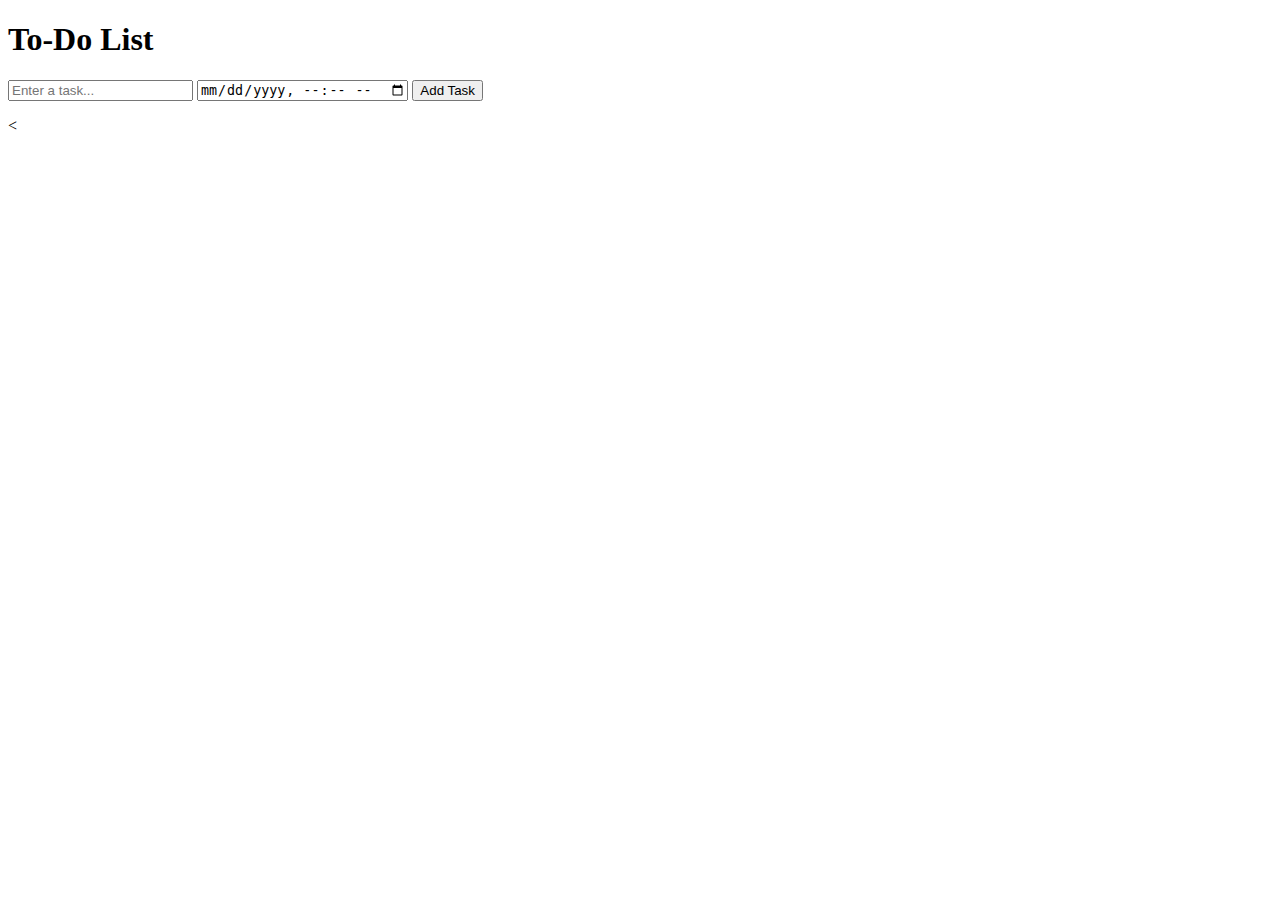
<file: index.html>
<!DOCTYPE html>
<html lang="en">
<head>
  <meta charset="UTF-8">
  <meta name="viewport" content="width=device-width, initial-scale=1.0">
  <title>To-Do List</title>
  
</head>
<body>

  <div class="todo-container">
    <h1>To-Do List</h1>
    <div class="input-wrapper">
      <input type="text" id="taskInput" placeholder="Enter a task...">
      <input type="datetime-local" id="taskDateTime">
      <button onclick="addTask()">Add Task</button>
    </div>
    <ul id="taskList" class="task-list"></ul>
  </div>

  <
</body>
</html>
</file>
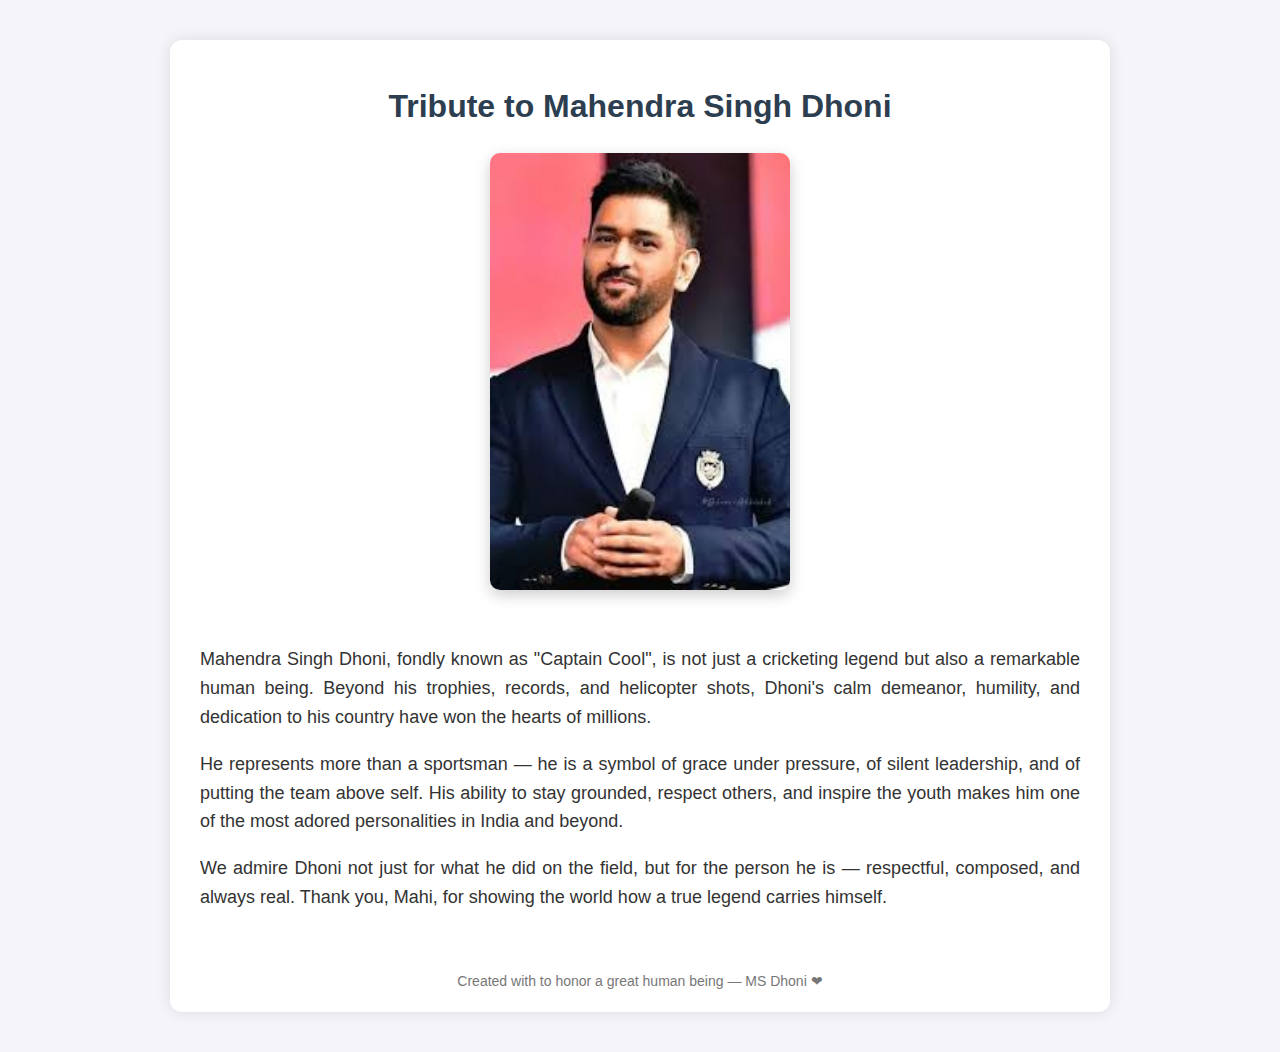
<file: index1.html>
<!DOCTYPE html>
<html lang="en">
<head>
 <meta charset="UTF-8">
 <title>Tribute to MS Dhoni</title>
 <link rel="stylesheet" href="style1.css">
</head>
<body>
 <div class="container">
 <h1>Tribute to Mahendra Singh Dhoni</h1>
 <div class="img-container">
 <img 
src="[data-uri]" alt="MS Dhoni">
 </div>
 <div class="tribute-text">
 <p>
 Mahendra Singh Dhoni, fondly known as "Captain Cool", is not just a 
cricketing legend but also a remarkable human being. Beyond his trophies, 
records, and helicopter shots, Dhoni's calm demeanor, humility, and dedication 
to his country have won the hearts of millions.
 </p>
 <p>
 He represents more than a sportsman — he is a symbol of grace under 
pressure, of silent leadership, and of putting the team above self. His ability 
to stay grounded, respect others, and inspire the youth makes him one of the 
most adored personalities in India and beyond.
 </p>
 <p>
 We admire Dhoni not just for what he did on the field, but for the 
person he is — respectful, composed, and always real. Thank you, Mahi, for 
showing the world how a true legend carries himself.
 </p>
 </div>
 <footer>
 Created with to honor a great human being — MS Dhoni ❤
 </footer>
 </div>
</body>
</html>
</file>
<file: style1.css>
body {
 margin: 0;
 font-family: 'Segoe UI', sans-serif;
 background: #f4f4f9;
 color: #333;
 line-height: 1.6;
 }
 .container {
 max-width: 900px;
 margin: 40px auto;
 padding: 20px;
 background: #fff;
 border-radius: 12px;
 box-shadow: 0 0 15px rgba(0,0,0,0.1);
 }
 h1 {
 text-align: center;
 color: #2c3e50;
 margin-bottom: 10px;
 }
 .img-container {
 text-align: center;
 margin: 20px 0;
 }
 .img-container img {
 width: 300px;
 border-radius: 10px;
 box-shadow: 0 5px 15px rgba(0,0,0,0.2);
 }
 .tribute-text {
 text-align: justify;
 font-size: 18px;
 padding: 10px;
 }
 footer {
 text-align: center;
 margin-top: 30px;
 font-size: 14px;
 color: #777;
 }
</file>
